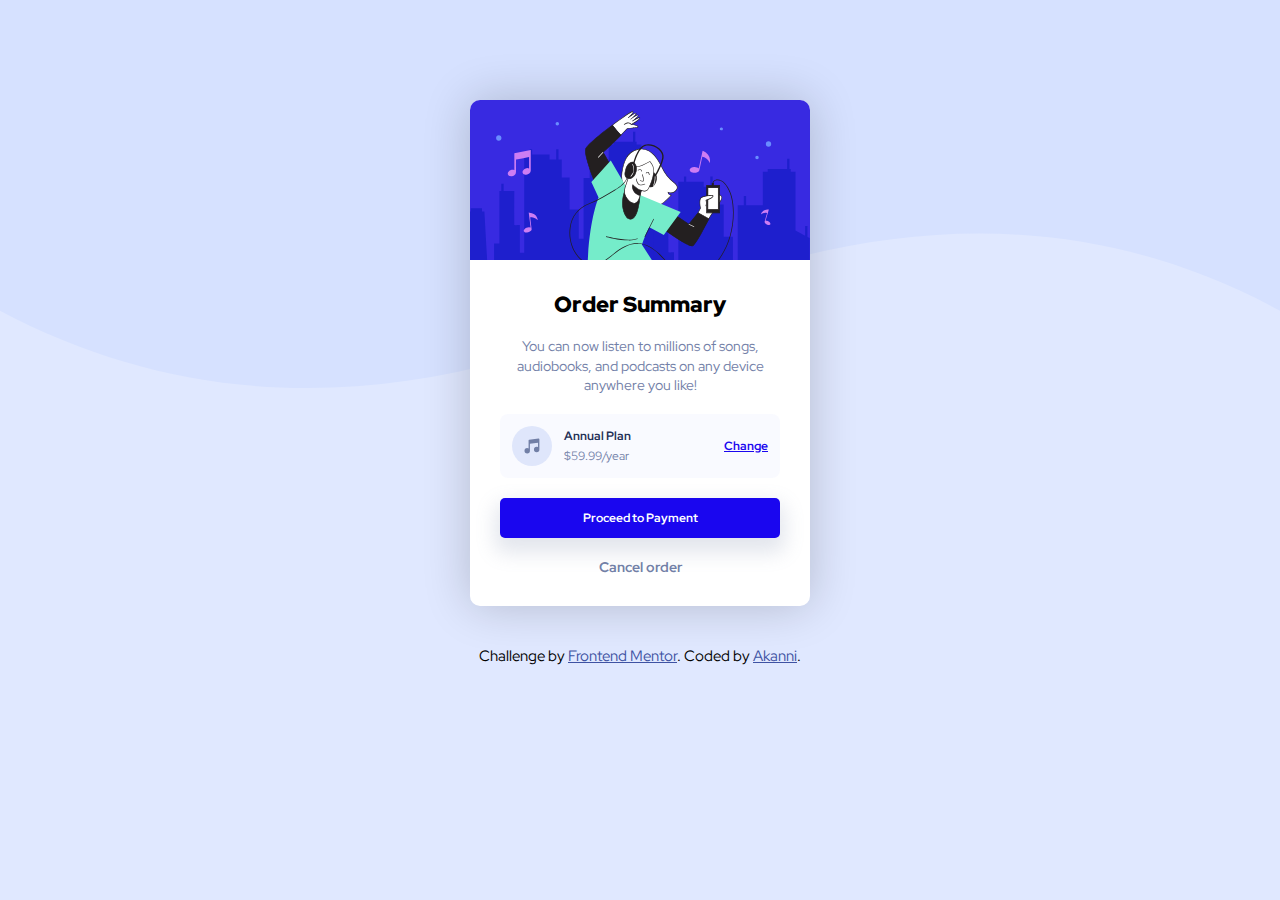
<file: order-summary-component-main/index.html>
<!DOCTYPE html>
<html lang="en">
  <head>
    <meta charset="UTF-8" />
    <meta name="viewport" content="width=device-width, initial-scale=1.0" />

    <link
      rel="icon"
      type="image/png"
      sizes="32x32"
      href="./images/favicon-32x32.png"
    />

    <link rel="preconnect" href="https://fonts.googleapis.com" />
    <link rel="preconnect" href="https://fonts.gstatic.com" crossorigin />
    <link
      href="https://fonts.googleapis.com/css2?family=Red+Hat+Display:wght@500&display=swap"
      rel="stylesheet"
    />

    <link rel="stylesheet" href="style.css" />
    <title>Frontend Mentor | Order summary card</title>

    <style></style>
  </head>

  <body>
    <div class="container">
      <div class="card">
        <div class="card-img-box"></div>
        <div class="card-textbox">
          <p class="text-heading">Order Summary</p>
          <p class="text-description">
            You can now listen to millions of songs, audiobooks, and podcasts on
            any device anywhere you like!
          </p>

          <div class="product">
            <div class="product-description">
              <img src="images/icon-music.svg" alt="" height="40px" />
              <div class="product-plan">
                <p class="plan">Annual Plan</p>
                <p class="price">$59.99/year</p>
              </div>
            </div>
            <a href="#" class="plan-change">Change</a>
          </div>
          <a href="#" class="btn">Proceed to Payment</a>
          <a href="#" class="btn-link"> Cancel order</a>
        </div>
      </div>
      <div class="attribution">
        Challenge by
        <a href="https://www.frontendmentor.io?ref=challenge" target="_blank"
          >Frontend Mentor</a
        >. Coded by <a href="#">Akanni</a>.
      </div>
    </div>
  </body>
</html>
</file>
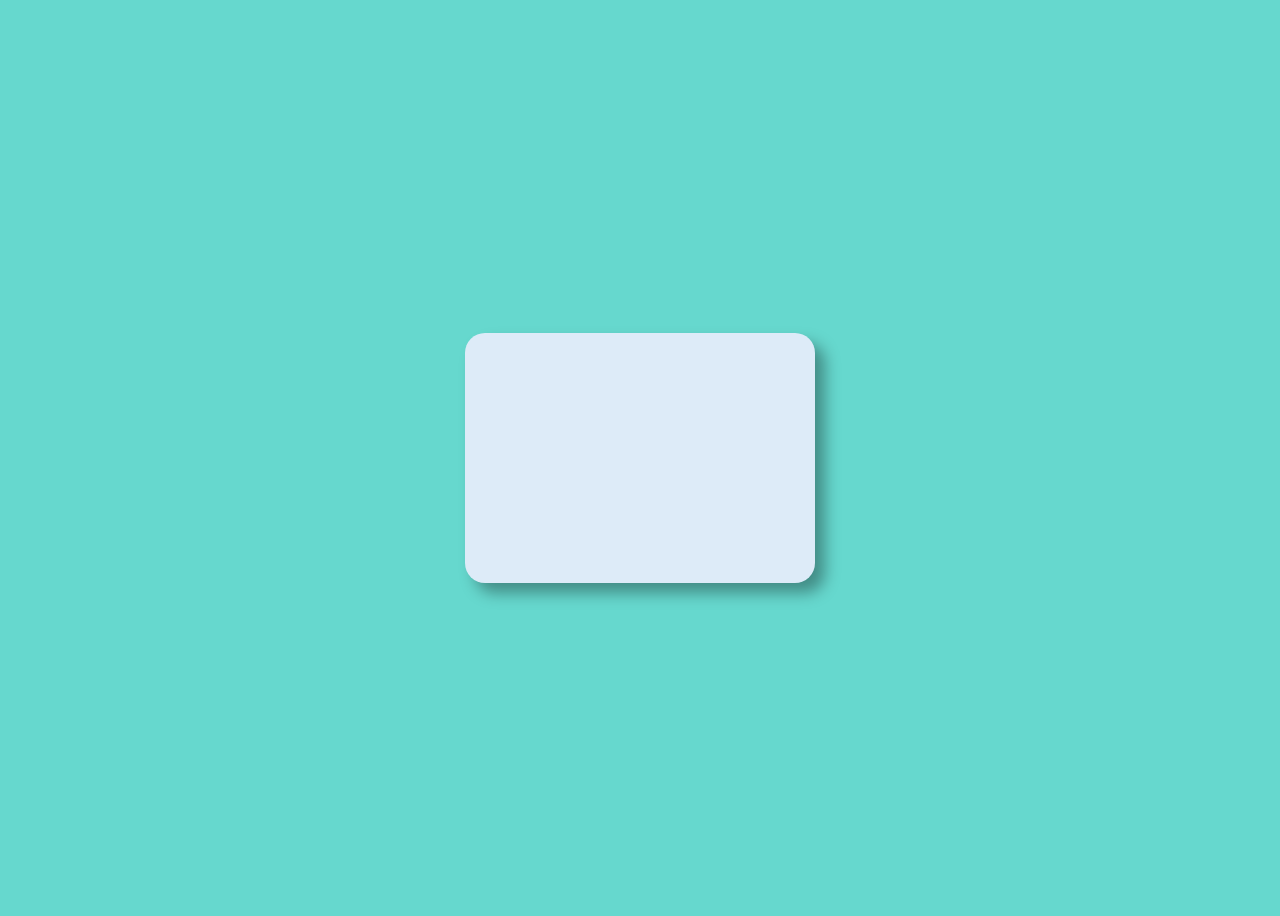
<file: order-summary-component-main/tt.html>
<!DOCTYPE html>
<html lang="en">
  <head>
    <meta charset="UTF-8" />
    <meta http-equiv="X-UA-Compatible" content="IE=edge" />
    <meta name="viewport" content="width=device-width, initial-scale=1.0" />
    <title>Document</title>
    <style>
      body {
        background-color: #66d8ce;
        height: 100vh;
        display: flex;
        align-items: center;
        justify-content: center;
      }

      .box {
        background-color: #ddebf8;
        height: 250px;
        width: 350px;
        border-radius: 20px;
        box-shadow: 10px 10px 15px rgba(0, 0, 0, 0.35);
      }
    </style>
  </head>

  <body>
    <div class="box"></div>
  </body>
</html>
</file>
<file: order-summary-component-main/style.css>
* {
  margin: 0;
  padding: 0;
  box-sizing: border-box;
  font-family: "Red Hat Display", sans-serif;
}

html {
  font-size: 62.5%;
}

body {
  background-image: url(images/pattern-background-desktop.svg);
  background-repeat: no-repeat;
  background-size: contain;
  background-color: hsl(225, 100%, 94%);
}

.container {
  display: flex;
  align-items: center;
  flex-direction: column;
  justify-content: center;
  gap: 4rem;
  margin: 10rem 0;
}

.card {
  background-color: white;
  border-radius: 1rem;
  width: 34rem;
  box-shadow: 0 0 4.8rem 0 rgba(0, 0, 0, 0.2);
  overflow: hidden;
}

.card-img-box {
  background-image: url(images/illustration-hero.svg);
  background-size: cover;
  background-position: center;
  height: 16rem;
}

.card-textbox {
  padding: 3rem;
  display: flex;
  flex-direction: column;
  align-items: center;
}

.text-heading {
  text-align: center;
  font-weight: 900;
  font-family: "Red Hat Display", sans-serif;
  font-size: 2.2rem;
  margin-bottom: 1.8rem;
}

.text-description {
  text-align: center;
  color: hsl(224, 23%, 55%);
  font-size: 1.4rem;
  line-height: 1.4;
  margin-bottom: 1.8rem;
}

.product {
  background-color: hsl(225, 100%, 94%, 0.2);
  padding: 1.2rem;
  width: 100%;
  border-radius: 0.8rem;
  display: flex;
  align-items: center;
  justify-content: space-between;
  margin-bottom: 2rem;
}

.product-description {
  display: flex;
  align-items: center;
  gap: 1.2rem;
}

.plan {
  color: hsl(223, 47%, 23%);
  font-family: "Red Hat Display", sans-serif;
  font-weight: 700;
  font-size: 1.2rem;
  margin-bottom: 0.4rem;
}

.price {
  font-size: 1.2rem;
  color: hsl(224, 23%, 55%);
}

.plan-change:link,
.plan-change:visited {
  font-size: 1.2rem;
  font-weight: 700;
  color: hsl(245, 95%, 48%);
  transition: all ease 0.3s;
}

.plan-change:hover,
.plan-change:active {
  color: hsl(224, 23%, 55%);
  text-decoration: none;
}

.btn:link,
.btn:visited {
  background-color: hsl(245, 95%, 48%);
  color: hsl(0, 0%, 100%);
  width: 100%;
  text-align: center;
  font-size: 1.2rem;
  text-decoration: none;
  border-radius: 0.5rem;
  font-weight: 700;
  padding: 1.2rem 0;
  margin-bottom: 2rem;
  box-shadow: 0 1rem 2rem 0.5rem hsla(224, 23%, 55%, 0.2);
  transition: all ease 0.3s;
}

.btn:hover,
.btn:active {
  background-color: hsl(224, 23%, 55%);
}

.btn-link:link,
.btn-link:visited {
  color: hsl(224, 23%, 55%);
  font-size: 1.4rem;
  font-weight: 700;
  text-decoration: none;
  transition: all ease 0.3s;
}

.btn-link:hover,
.btn-link:active {
  color: hsl(223, 47%, 23%);
}

.attribution {
  font-size: 1.5rem;
  text-align: center;
}

.attribution a {
  color: hsl(228, 45%, 44%);
}

/* Below 350px */

@media (max-width: 23em) {
  html {
    font-size: 56.25%;
  }

  .container {
    margin: 5rem 0;
  }
}
</file>
